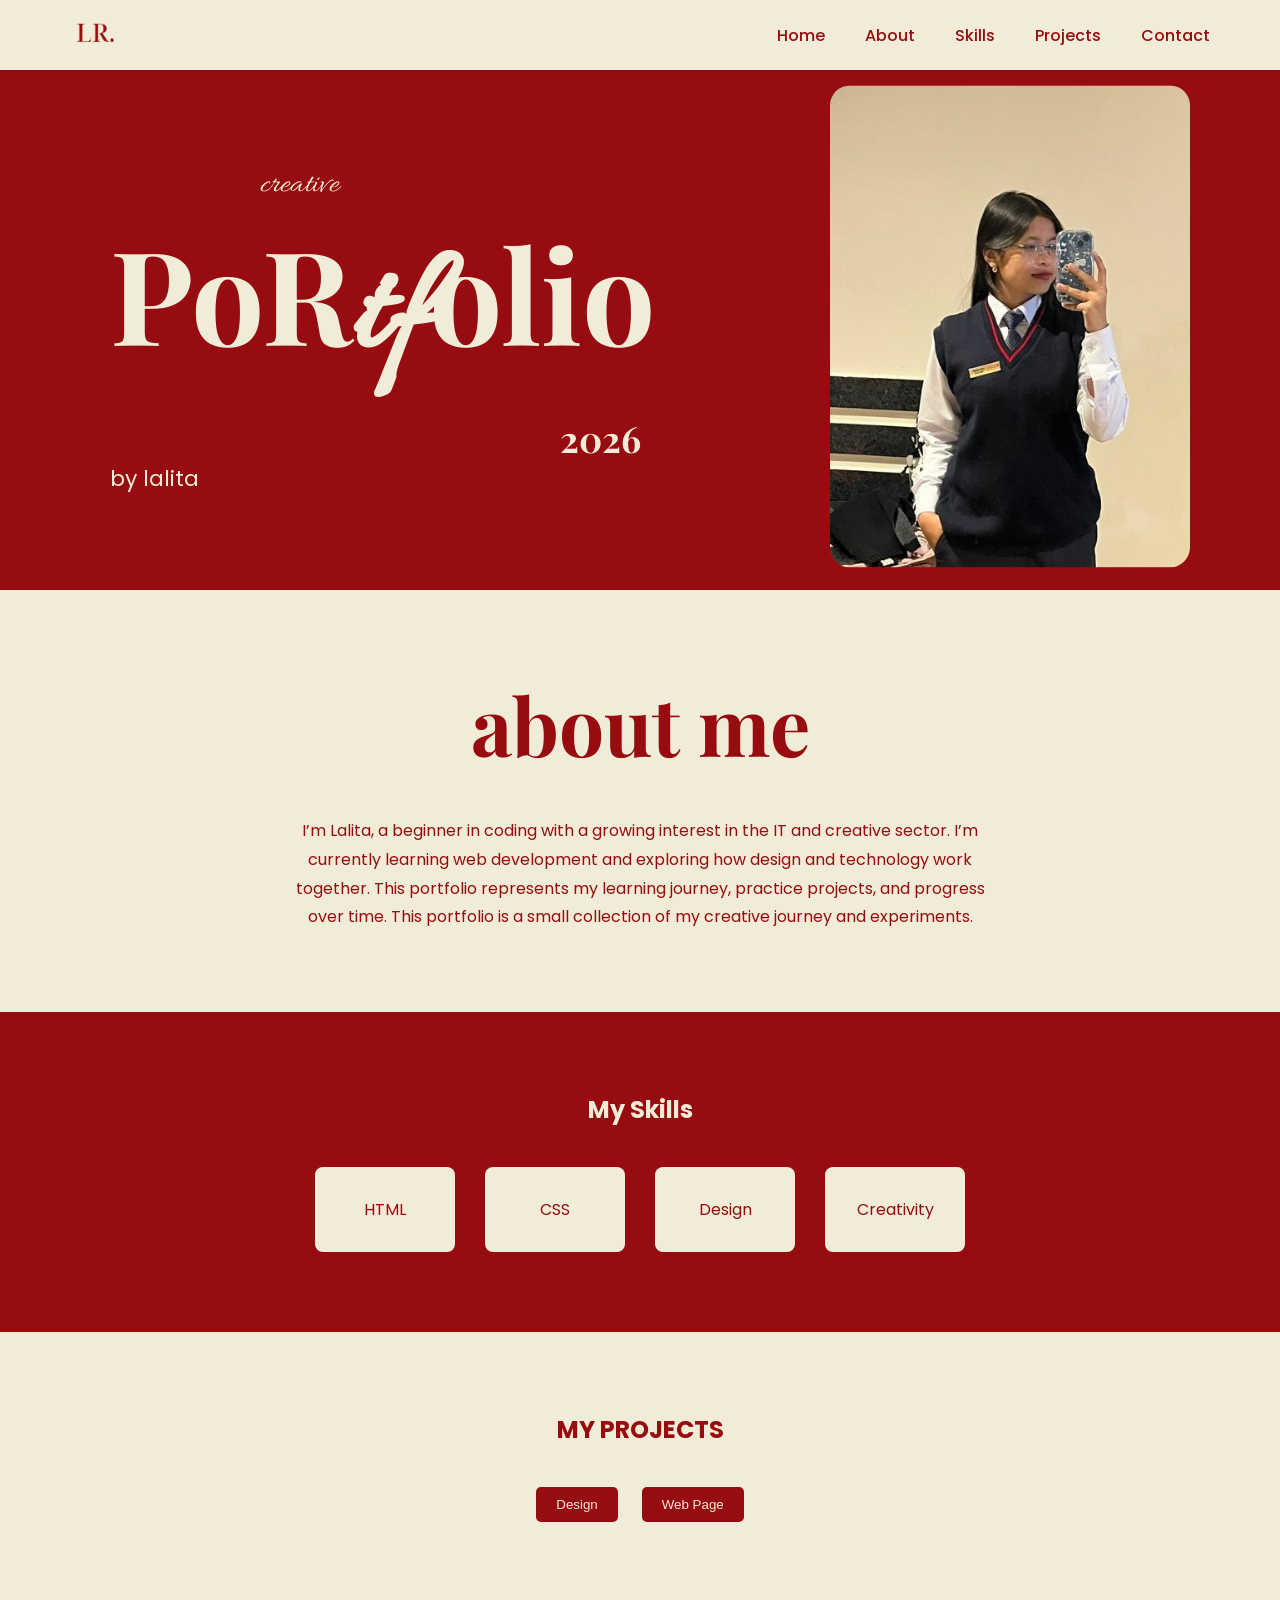
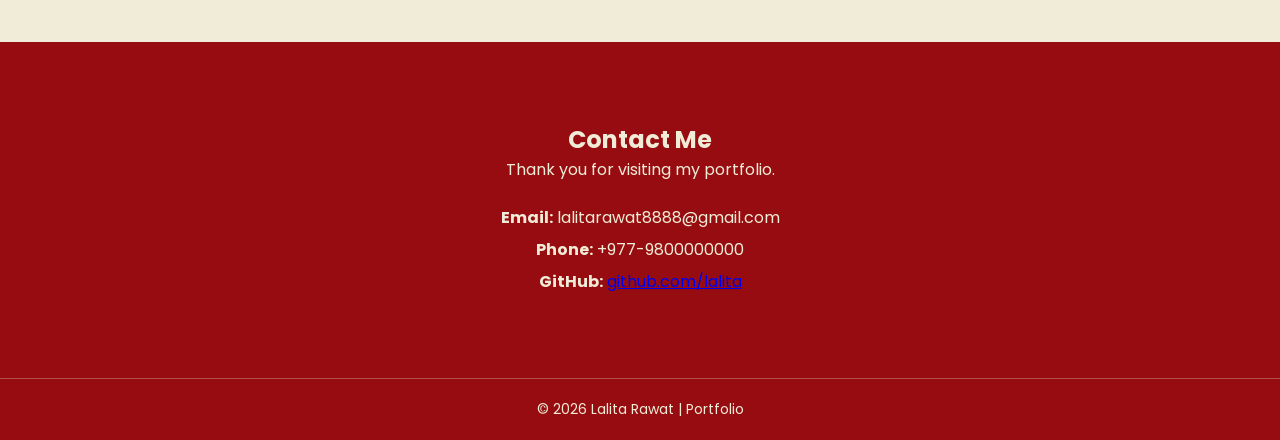
<file: index.html>
<!DOCTYPE html>
<html lang="en">
<head>
<meta charset="UTF-8">
<meta name="viewport" content="width=device-width, initial-scale=1.0">

<title>Lalita Portfolio</title>

<link href="https://fonts.googleapis.com/css2?family=Playfair+Display:wght@700&family=Allura&family=Poppins:wght@400;500&display=swap" rel="stylesheet">

<link rel="stylesheet" href="./style.css">
</head>

<body>

<header class="header">

<div class="logo">
<img src="IMAGES/LOGO 1.png">
</div>

<nav class="nav">
<ul>
<li><a href="#home">Home</a></li>
<li><a href="#about">About</a></li>
<li><a href="#skills">Skills</a></li>
<li><a href="#projects">Projects</a></li>
<li><a href="#contact">Contact</a></li>
</ul>
</nav>

</header>


<!-- HOME -->

<section id="home" class="banner">

<span class="creative">creative</span>

<h1 class="title">
PoR<span class="script">tf</span>olio
<span class="year">2026</span>
</h1>

<span class="author">by lalita</span>

<div class="home-image">
<img src="IMAGES/PFP.jpeg">
</div>

</section>


<!-- ABOUT -->

<section id="about" class="about">

<h1 class="section-title">about <span>me</span></h1>

<div class="about-text">

<p>
I’m Lalita, a beginner in coding with a growing interest in the IT and creative sector.
I’m currently learning web development and exploring how design and technology work together.
This portfolio represents my learning journey, practice projects, and progress over time.
This portfolio is a small collection of my creative journey and experiments.
</p>

</div>

</section>



<!-- SKILLS -->

<section id="skills" class="skills">

<h2>My Skills</h2>

<div class="skills-container">

<div class="skill-card">HTML</div>
<div class="skill-card">CSS</div>
<div class="skill-card">Design</div>
<div class="skill-card">Creativity</div>

</div>

</section>



<!-- PROJECTS -->

<section id="projects" class="projects">

<h2>MY PROJECTS</h2>

<div class="project-buttons">

<button onclick="showTab('design')">Design</button>
<button onclick="showTab('web')">Web Page</button>

</div>


<div id="design" class="tab">

<div class="poster-gallery">

<img src="IMAGES\1.png">
<img src="IMAGES\2.png">
<img src="IMAGES\3.png">
<img src="IMAGES\4.png">
<img src="IMAGES\6.png">

</div>

</div>


<div id="web" class="tab">

<div class="web-gallery">

<a href="https://yourprojectlink.com" target="_blank">
<img src="IMAGES\adventuee.jpg">
</a>

</div>

</div>

</section>



<!-- CONTACT -->

<section id="contact" class="contact">

<h2>Contact Me</h2>

<p>Thank you for visiting my portfolio.</p>

<div class="contact-info">

<p><strong>Email:</strong> lalitarawat8888@gmail.com</p>

<p><strong>Phone:</strong> +977-9800000000</p>

<p>
  <strong>GitHub:</strong>
  <a href="https://github.com/Lalita-Rawat" target="_blank">github.com/lalita</a>
</p>

</div>

</section>
<footer class="footer">
<p>© 2026 Lalita Rawat | Portfolio</p>
</footer>
<script src="./script.js"></script>

</body>
</html>
</file>
<file: style.css>
*{
margin:0;
padding:0;
box-sizing:border-box;
}

body{
font-family:'Poppins',sans-serif;
background:#970c10;
color:#f0ecd7;
}


/* HEADER */

header{
width:100%;
height:70px;
background:#f0ecd7;
display:flex;
align-items:center;
justify-content:space-between;
padding:0 70px;
position:sticky;
top:0;
z-index:1000;

}

.logo img{
width:50px;
height:50px;
border-radius:50%;
}

.nav ul{
display:flex;
gap:40px;
list-style:none;
}

.nav a{
text-decoration:none;
color:#970c10;
font-weight:500;
}


/* HOME */


.banner{
height:520px;
padding-left:110px;
display:flex;
flex-direction:column;
justify-content:center;
position:relative;   /* ADD THIS */
}
.home-image{
position:absolute;
right:90px;
top:50%;
transform:translateY(-50%);
}
.creative{
font-family:'Allura',cursive;
font-size:32px;
margin-left:150px;
}

.title{
font-family:'Playfair Display',serif;
font-size:130px;
}

.script{
font-family:'Allura',cursive;
font-size:150px;
}

.year{
display:block;
font-size:36px;
margin-left:450px;
}

.author{
font-size:22px;
}

.home-image{
position:absolute;
right:90px;
top:50%;
transform:translateY(-50%);
}

.home-image img{
width:360px;
border-radius:20px;
}


/* ABOUT */

.about{
background:#f0ecd7;
color:#970c10;
padding:80px;
text-align:center;
}

.section-title{
font-family:'Playfair Display',serif;
font-size:80px;
margin-bottom:40px;
}

.about-text{
max-width:700px;
margin:auto;
line-height:1.8;
}


/* SKILLS */

.skills{
padding:80px;
text-align:center;
}

.skills-container{
display:flex;
justify-content:center;
gap:30px;
margin-top:40px;
}

.skill-card{
background:#f0ecd7;
color:#970c10;
padding:30px;
width:140px;
border-radius:8px;
}


/* PROJECTS */

.projects{
background:#f0ecd7;
color:#970c10;
padding:80px;
text-align:center;
}

.project-buttons{
margin:30px 0;
}

.project-buttons button{
padding:10px 20px;
margin:10px;
background:#970c10;
color:#f0ecd7;
border:none;
cursor:pointer;
border-radius:5px;
}

.tab{
display:none;
}

.poster-gallery{
display:flex;
justify-content:center;
gap:20px;
flex-wrap:wrap;
}

.poster-gallery img{
width:120px;
height:170px;
object-fit:cover;
}

.web-gallery img{
width:120px;
height:170px;
object-fit:cover;
}


/* CONTACT */

.contact{
background:#970c10;
text-align:center;
padding:80px;
}

.contact-info{
margin-top:20px;
line-height:2;
}
.footer{
text-align:center;
padding:20px;
background:#970c10;
color:#f0ecd7;
font-size:14px;
border-top:1px solid rgba(240,236,215,0.3);
}
</file>
